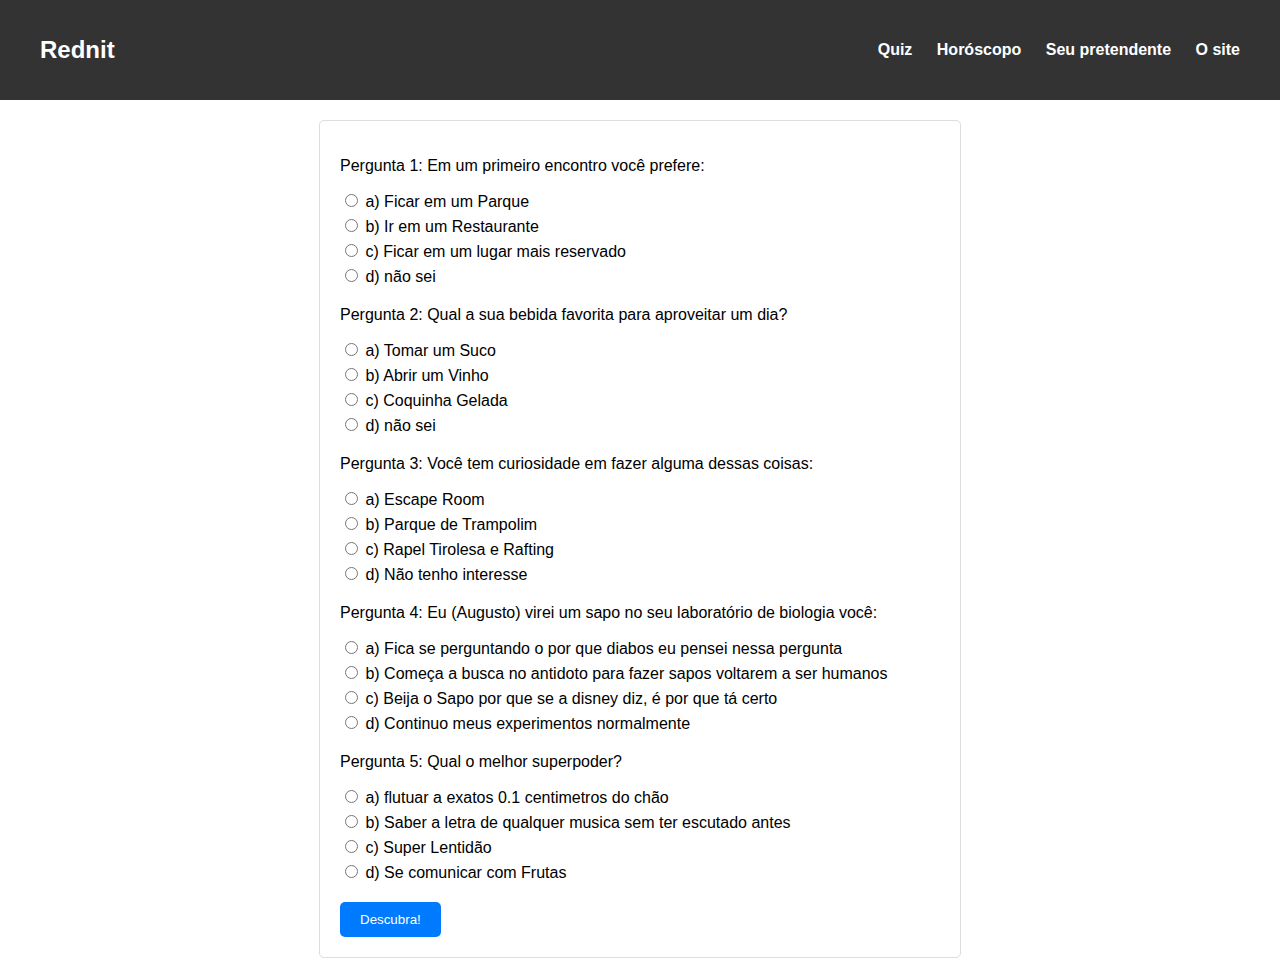
<file: index.html>
<!DOCTYPE html>
<html lang="en">
<head>
    <meta charset="UTF-8">
    <meta name="viewport" content="width=device-width, initial-scale=1.0">
    <title>Bom diaaa!</title>
    <link rel="stylesheet" href="Style.css">
</head>
<body>
<header>
    <div class="container">
        <h1>Rednit</h1>
        <nav>
            <ul>
                <li><a href="index.html">Quiz</a></li>
                <li><a href="horo.html">Horóscopo</a></li>
                <li><a href="eu.html">Seu pretendente</a></li>
                <li><a href="animal.html">O site</a></li>
            </ul>
        </nav>
    </div>
</header>
<div class="quiz-container">
    <div class="question">
        <p>Pergunta 1: Em um primeiro encontro você prefere: </p>
        <ul>
            <li><input type="radio" name="q1" value="a"> a) Ficar em um Parque</li>
            <li><input type="radio" name="q1" value="b"> b) Ir em um Restaurante</li>
            <li><input type="radio" name="q1" value="c"> c) Ficar em um lugar mais reservado</li>
            <li><input type="radio" name="q1" value="d"> d) não sei</li>
        </ul>
    </div>

    <div class="question">
        <p>Pergunta 2: Qual a sua bebida favorita para aproveitar um dia? </p>
        <ul>
            <li><input type="radio" name="q2" value="a"> a) Tomar um Suco</li>
            <li><input type="radio" name="q2" value="b"> b) Abrir um Vinho</li>
            <li><input type="radio" name="q2" value="c"> c) Coquinha Gelada</li>
            <li><input type="radio" name="q2" value="d"> d) não sei</li>
        </ul>
    </div>

    <div class="question">
        <p>Pergunta 3: Você tem curiosidade em fazer alguma dessas coisas:</p>
        <ul>
            <li><input type="radio" name="q3" value="a"> a) Escape Room</li>
            <li><input type="radio" name="q3" value="b"> b) Parque de Trampolim</li>
            <li><input type="radio" name="q3" value="c"> c) Rapel Tirolesa e Rafting</li>
            <li><input type="radio" name="q3" value="d"> d) Não tenho interesse</li>
        </ul>
    </div>

    <div class="question">
        <p>Pergunta 4: Eu (Augusto) virei um sapo no seu laboratório de biologia você: </p>
        <ul>
            <li><input type="radio" name="q4" value="a"> a) Fica se perguntando o por que diabos eu pensei nessa pergunta</li>
            <li><input type="radio" name="q4" value="b"> b) Começa a busca no antidoto para fazer sapos voltarem a ser humanos</li>
            <li><input type="radio" name="q4" value="c"> c) Beija o Sapo por que se a disney diz, é por que tá certo</li>
            <li><input type="radio" name="q4" value="d"> d) Continuo meus experimentos normalmente</li>
        </ul>
    </div>

    <div class="question">
        <p>Pergunta 5: Qual o melhor superpoder?</p>
        <ul>
            <li><input type="radio" name="q5" value="a"> a) flutuar a exatos 0.1 centimetros do chão</li>
            <li><input type="radio" name="q5" value="b"> b) Saber a letra de qualquer musica sem ter escutado antes</li>
            <li><input type="radio" name="q5" value="c"> c) Super Lentidão</li>
            <li><input type="radio" name="q5" value="d"> d) Se comunicar com Frutas</li>
        </ul>
    </div>


    <button id="submit-button">Descubra!</button>
</div>

<div class="result-container">
    <h2>Você topa?</h2>
    <p id="score">O nosso primeiro encontro será: </p>
</div>
    <script src="main.js"></script>
</body>
</html>
</file>
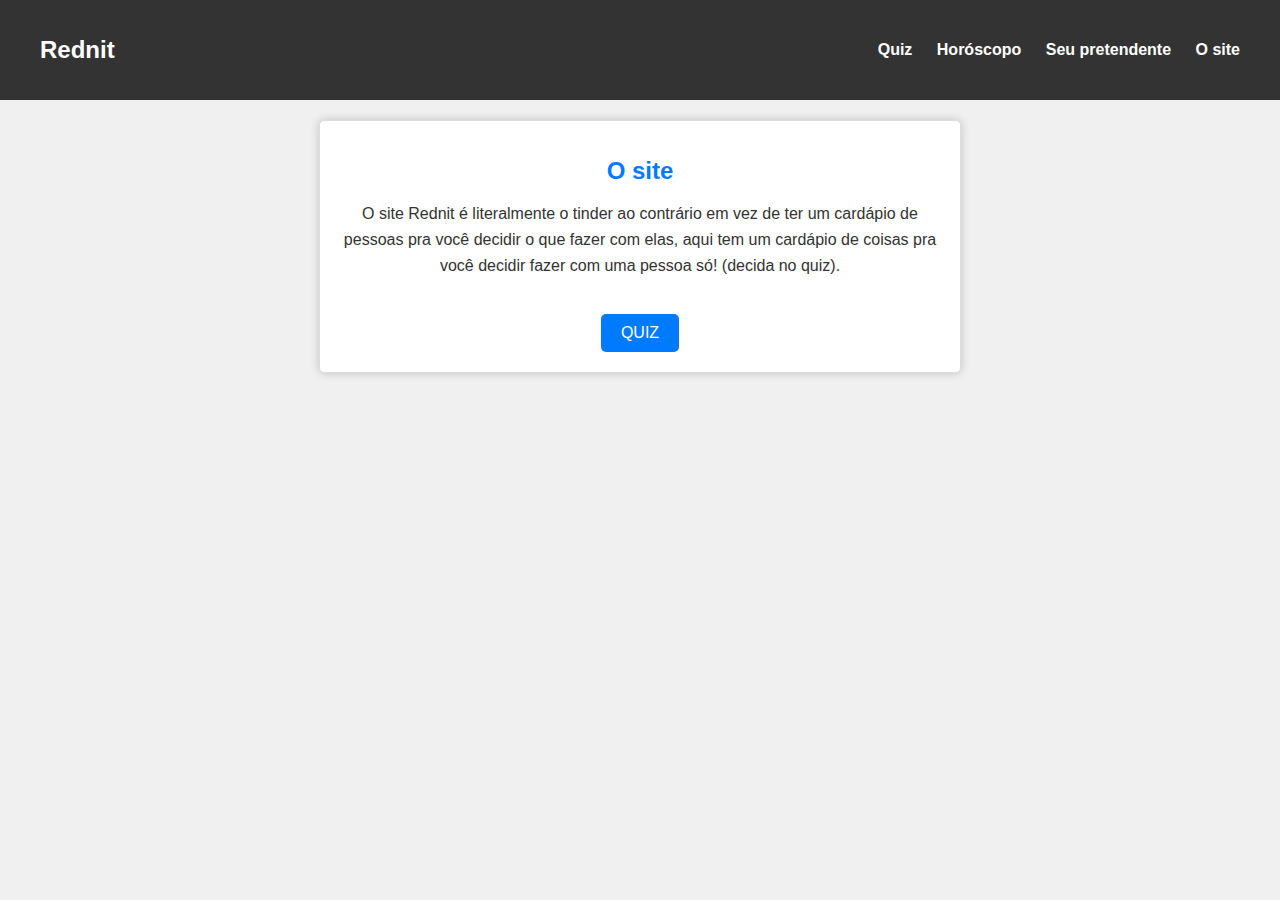
<file: animal.html>
<!DOCTYPE html>
<html lang="pt-BR">
<head>
    <meta charset="UTF-8">
    <meta name="viewport" content="width=device-width, initial-scale=1.0">
    <link rel="stylesheet" href="Stylehoro.css">
    <title>Rednit</title>
</head>
<body>
    <header>
        <div class="container">
            <h1>Rednit</h1>
            <nav>
                <ul>
                    <li><a href="index.html">Quiz</a></li>
                    <li><a href="horo.html">Horóscopo</a></li>
                    <li><a href="eu.html">Seu pretendente</a></li>
                    <li><a href="animal.html">O site</a></li>
                </ul>
            </nav>
        </div>
    </header>

    <div class="text-container">
        <h1>O site</h1>
        <p>O site Rednit é literalmente o tinder ao contrário em vez de ter um cardápio de pessoas pra você decidir o que fazer com elas, aqui tem um cardápio de coisas pra você decidir fazer com uma pessoa só! (decida no quiz).</p>
        <a href="index.html">QUIZ</a>
    </div>

</body>
</html>
</file>
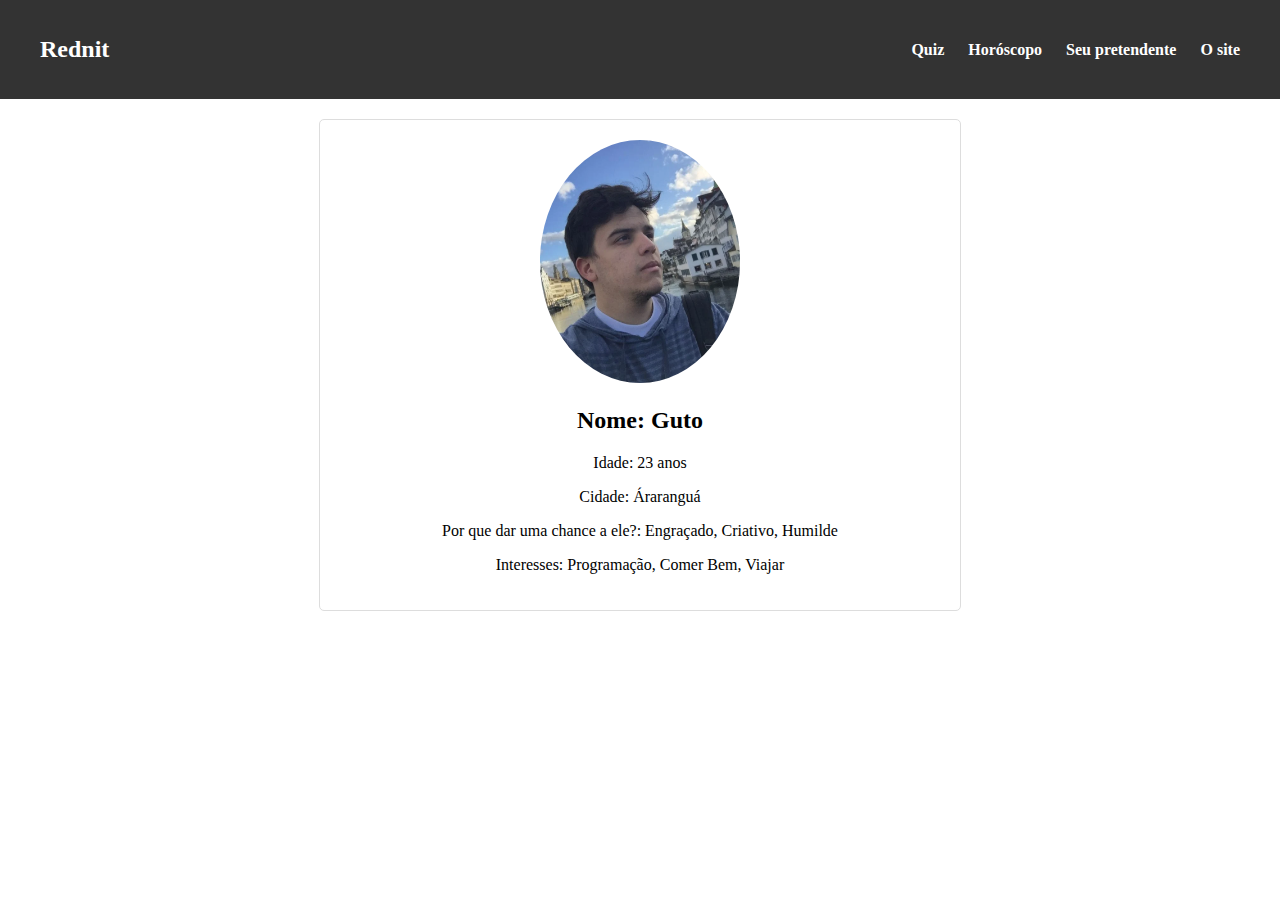
<file: eu.html>
<!DOCTYPE html>
<html lang="pt-BR">
<head>
    <meta charset="UTF-8">
    <meta name="viewport" content="width=device-width, initial-scale=1.0">
    <link rel="stylesheet" href="styles.css">
    <title>Rednit</title>
</head>
<body>
    <header>
        <div class="container">
            <h1>Rednit</h1>
            <h1></h1>
            <nav>
                <ul>
                    <li><a href="index.html">Quiz</a></li>
                    <li><a href="horo.html">Horóscopo</a></li>
                    <li><a href="eu.html">Seu pretendente</a></li>
                    <li><a href="animal.html">O site</a></li>
                </ul>
            </nav>
        </div>
    </header>
    <div class="profile">
        <img src="Screenshot_1.png" alt="Minha Foto de Perfil">
        <h2>Nome: Guto</h2>
        <p>Idade: 23 anos</p>
        <p>Cidade: Áraranguá</p>
        <p>Por que dar uma chance a ele?: Engraçado, Criativo, Humilde</p>
        <p>Interesses: Programação, Comer Bem, Viajar</p>
    </div>
</body>
</html>
</file>
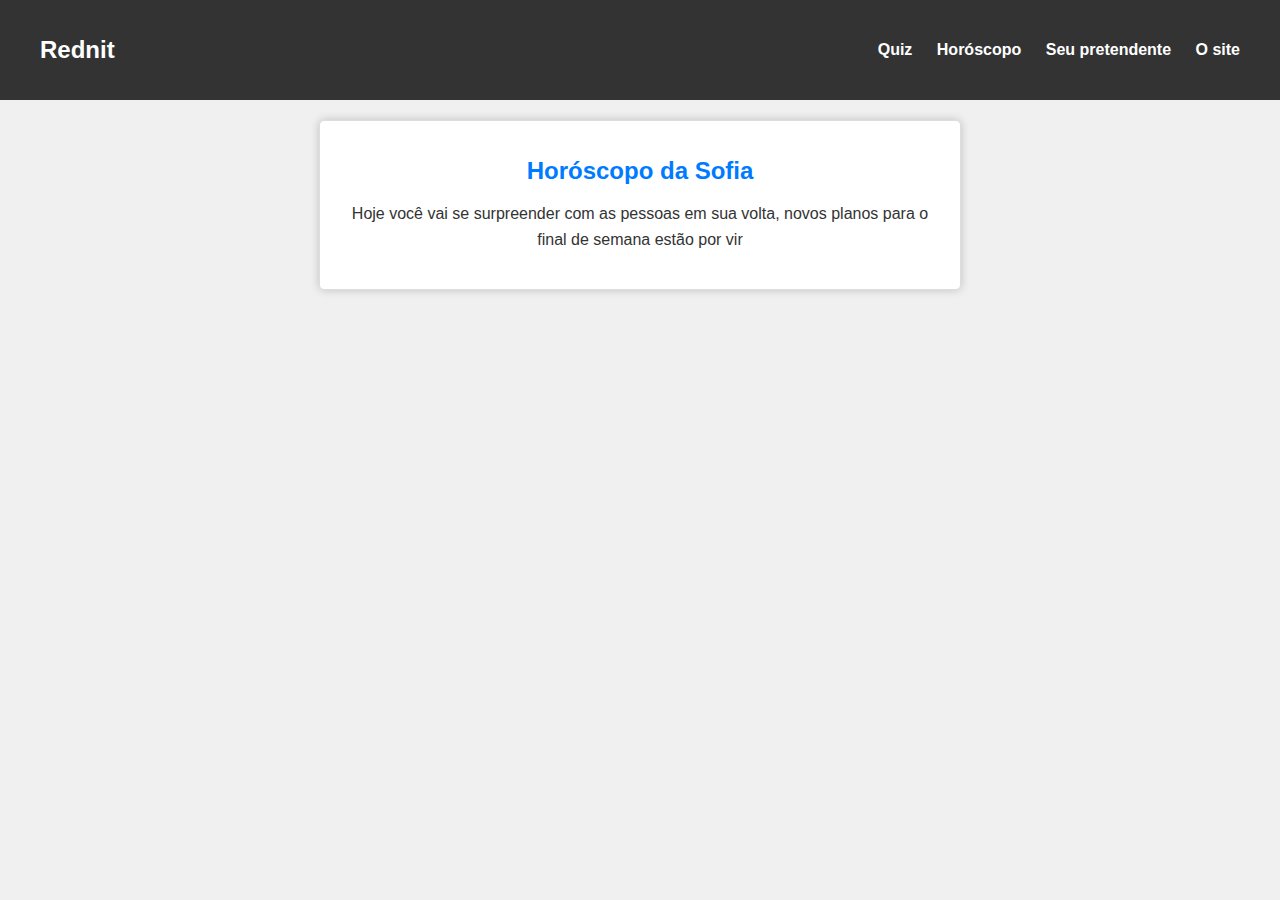
<file: horo.html>
<!DOCTYPE html>
<html lang="pt-BR">
<head>
    <meta charset="UTF-8">
    <meta name="viewport" content="width=device-width, initial-scale=1.0">
    <link rel="stylesheet" href="Stylehoro.css">
    <title>Rednit</title>
</head>
<body>
    <header>
        <div class="container">
            <h1>Rednit</h1>
            <nav>
                <ul>
                    <li><a href="index.html">Quiz</a></li>
                    <li><a href="horo.html">Horóscopo</a></li>
                    <li><a href="eu.html">Seu pretendente</a></li>
                    <li><a href="animal.html">O site</a></li>
                </ul>
            </nav>
        </div>
    </header>

    <div class="text-container">
        <h1>Horóscopo da Sofia</h1>
        <p>Hoje você vai se surpreender com as pessoas em sua volta, novos planos para o final de semana estão por vir </p>
    </div>

</body>
</html>
</file>
<file: Style.css>
/* Reset de margens e preenchimentos para o body */
body {
    margin: 0;
    padding: 0;
}

/* Estilo básico para o cabeçalho */
header {
    background-color: #333;
    color: #fff;
    padding: 20px 0;
}

/* Estilo para o container dentro do cabeçalho */
.container {
    max-width: 1200px;
    margin: 0 auto;
    display: flex;
    justify-content: space-between;
    align-items: center;
    padding: 0 20px;
}

/* Estilizando o logo */
h1 {
    font-size: 24px;
}

/* Estilizando a navegação */
nav ul {
    list-style-type: none;
    padding: 0;
    margin: 0;
}

nav ul li {
    display: inline;
    margin-right: 20px;
}

nav ul li:last-child {
    margin-right: 0;
}

nav ul li a {
    text-decoration: none;
    color: #fff;
    font-weight: bold;
    transition: color 0.3s ease;
}

nav ul li a:hover {
    color: #f00; /* Altere a cor para a cor desejada */
}

body {
    font-family: Arial, sans-serif;
}

.quiz-container {
    max-width: 600px;
    margin: 20px auto;
    background-color: #fff;
    padding: 20px;
    border: 1px solid #ddd;
    border-radius: 5px;
}

.question {
    margin-bottom: 20px;
}

ul {
    list-style-type: none;
    padding: 0;
}

li {
    margin: 5px 0;
}

button {
    padding: 10px 20px;
    background-color: #007BFF;
    color: #fff;
    border: none;
    border-radius: 5px;
    cursor: pointer;
}

.result-container {
    max-width: 600px;
    margin: 20px auto;
    text-align: center;
    display: none;
}

.result {
    font-size: 24px;
    font-weight: bold;
    color: #007BFF;
}
</file>
<file: Stylehoro.css>
body {
    font-family: Arial, sans-serif;
    margin: 0;
    padding: 0;
    background-color: #f0f0f0;
}

/* Reset de margens e preenchimentos para o body */
body {
    margin: 0;
    padding: 0;
}

/* Estilo básico para o cabeçalho */
header {
    background-color: #333;
    color: #fff;
    padding: 20px 0;
}

/* Estilo para o container dentro do cabeçalho */
.container {
    max-width: 1200px;
    margin: 0 auto;
    display: flex;
    justify-content: space-between;
    align-items: center;
    padding: 0 20px;
}

/* Estilizando o logo */
h1 {
    font-size: 24px;
}

/* Estilizando a navegação */
nav ul {
    list-style-type: none;
    padding: 0;
    margin: 0;
}

nav ul li {
    display: inline;
    margin-right: 20px;
}

nav ul li:last-child {
    margin-right: 0;
}

nav ul li a {
    text-decoration: none;
    color: #fff;
    font-weight: bold;
    transition: color 0.3s ease;
}

nav ul li a:hover {
    color: #f00; /* Altere a cor para a cor desejada */
}

.horoscope-container {
    max-width: 800px;
    margin: 20px auto;
    background-color: #fff;
    padding: 20px;
    border: 1px solid #ddd;
    border-radius: 5px;
}

.sign {
    margin-bottom: 20px;
}

.sign h2 {
    font-size: 24px;
    color: #007BFF;
}

footer {
    background-color: #007BFF;
    color: #fff;
    text-align: center;
    padding: 10px 0;
}

.text-container {
    max-width: 600px;
    margin: 20px auto;
    background-color: #fff;
    padding: 20px;
    border: 1px solid #ddd;
    border-radius: 5px;
    box-shadow: 0px 0px 10px rgba(0, 0, 0, 0.2);
    text-align: center;
}

.text-container h1 {
    font-size: 24px;
    color: #007BFF;
}

.text-container p {
    font-size: 16px;
    line-height: 1.6;
    color: #333;
}

.text-container a {
    display: inline-block;
    margin-top: 20px;
    padding: 10px 20px;
    background-color: #007BFF;
    color: #fff;
    text-decoration: none;
    border-radius: 5px;
    transition: background-color 0.3s ease;
}

.text-container a:hover {
    background-color: #0056b3;
}
</file>
<file: styles.css>
/* Reset de margens e preenchimentos para o body */
body {
    margin: 0;
    padding: 0;
}

/* Estilo básico para o cabeçalho */
header {
    background-color: #333;
    color: #fff;
    padding: 20px 0;
}

/* Estilo para o container dentro do cabeçalho */
.container {
    max-width: 1200px;
    margin: 0 auto;
    display: flex;
    justify-content: space-between;
    align-items: center;
    padding: 0 20px;
}

/* Estilizando o logo */
h1 {
    font-size: 24px;
}

/* Estilizando a navegação */
nav ul {
    list-style-type: none;
    padding: 0;
    margin: 0;
}

nav ul li {
    display: inline;
    margin-right: 20px;
}

nav ul li:last-child {
    margin-right: 0;
}

nav ul li a {
    text-decoration: none;
    color: #fff;
    font-weight: bold;
    transition: color 0.3s ease;
}

nav ul li a:hover {
    color: #f00; /* Altere a cor para a cor desejada */
}
.profile {
    max-width: 600px;
    margin: 20px auto;
    background-color: #fff;
    padding: 20px;
    border: 1px solid #ddd;
    border-radius: 5px;
    text-align: center;
}

.profile img {
    max-width: 200px;
    border-radius: 50%;
}

footer {
    background-color: #007BFF;
    color: #fff;
    text-align: center;
    padding: 10px 0;
}
</file>
